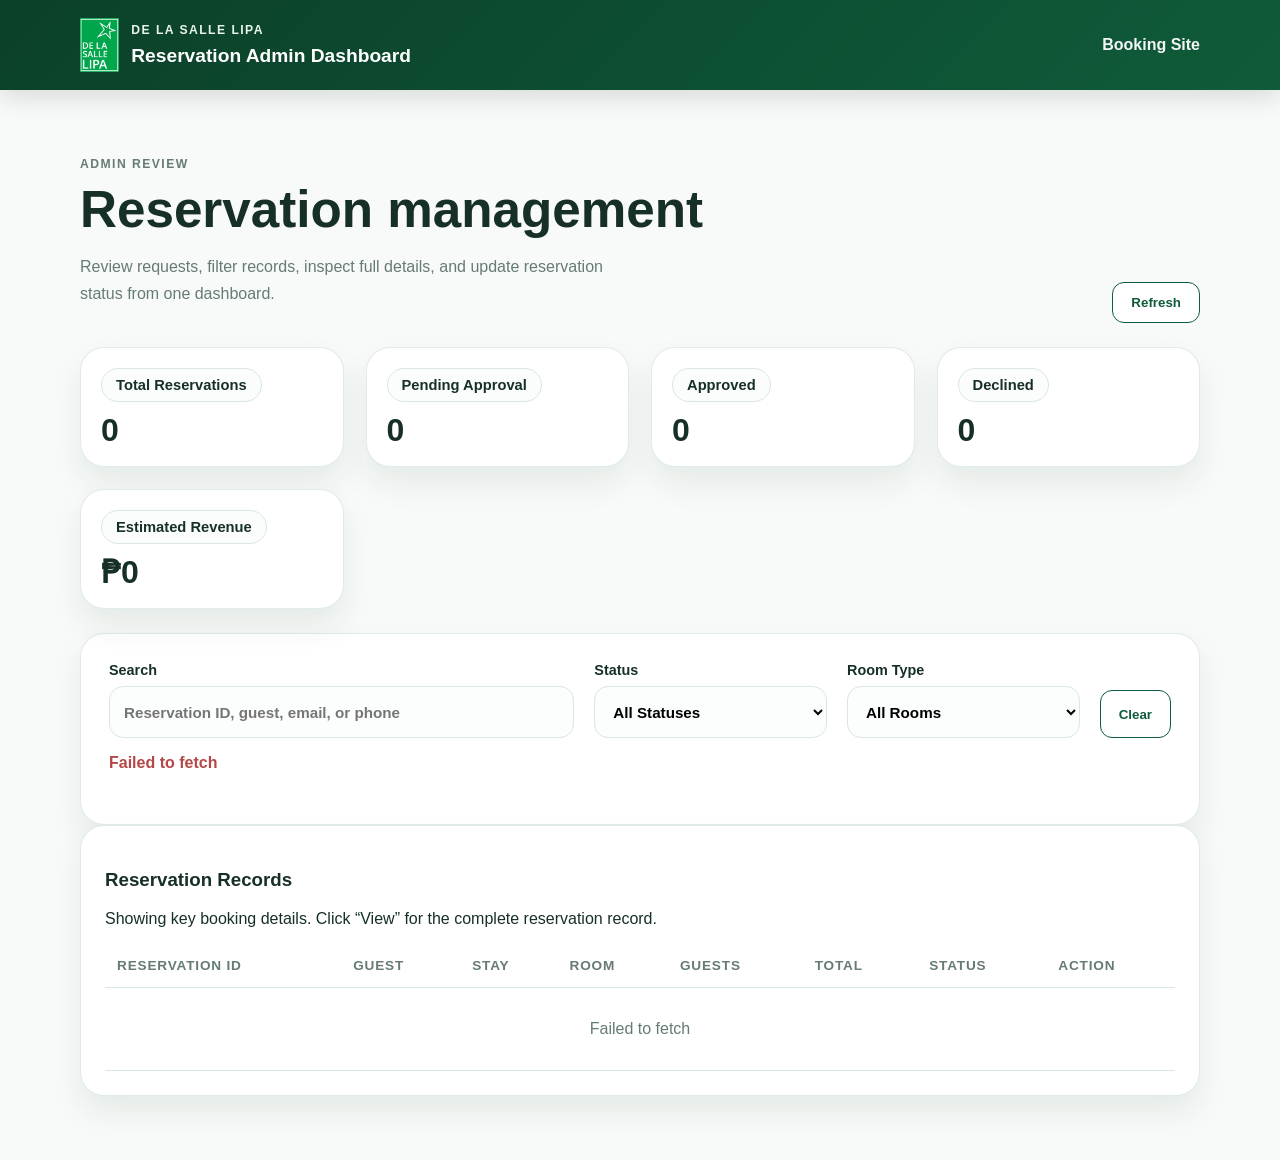
<file: DLSL_HR/admin.html>
<!DOCTYPE html>
<html lang="en">
<head>
  <meta charset="UTF-8" />
  <meta name="viewport" content="width=device-width, initial-scale=1.0" />
  <!-- Security Headers (Meta Version) -->

<meta http-equiv="Content-Security-Policy" 
content="default-src 'self' https: data: blob: 'unsafe-inline' 'unsafe-eval'; img-src 'self' https: data:; script-src 'self' https: 'unsafe-inline' 'unsafe-eval'; style-src 'self' https: 'unsafe-inline';">

<meta http-equiv="X-Frame-Options" content="SAMEORIGIN">

<meta http-equiv="X-Content-Type-Options" content="nosniff">

<meta name="referrer" content="strict-origin-when-cross-origin">

<meta http-equiv="Permissions-Policy" 
content="camera=(), microphone=(), geolocation=(), payment=()">
  <title>DLSL Reservation Admin</title>
  <link rel="preconnect" href="https://fonts.googleapis.com">
  <link rel="preconnect" href="https://fonts.gstatic.com" crossorigin>
  <link href="https://fonts.googleapis.com/css2?family=Inter:wght@400;500;600;700;800&display=swap" rel="stylesheet">
  <link rel="stylesheet" href="styles.css" />
</head>
<body class="admin-body">
  <header class="site-header compact">
    <div class="container nav-wrap">
      <div class="brand-group">
        <div class="brand-mark">
          <a href="index.html">
            <img src="dlsl_logo.png" alt="De La Salle Lipa Logo" class="logo-img">
          </a>
        </div>

        <div class="brand-text">
          <p class="eyebrow">De La Salle Lipa</p>
          <h1 class="brand-title">Reservation Admin Dashboard</h1>
        </div>
      </div>

      <nav>
        <a href="index.html">Booking Site</a>
      </nav>
    </div>
  </header>

  <main class="section admin-shell">
    <div class="container">
      <div class="dashboard-top">
        <div>
          <p class="eyebrow admin-eyebrow">Admin Review</p>
          <h2>Reservation management</h2>
          <p>Review requests, filter records, inspect full details, and update reservation status from one dashboard.</p>
        </div>

        <div class="dashboard-actions">
          <button class="btn btn-secondary" id="refreshBtn" type="button">Refresh</button>
        </div>
      </div>

      <section class="stats-grid admin-stats-grid">
        <div class="card stat-card stat-card-total">
          <span>Total Reservations</span>
          <strong id="totalCount">0</strong>
        </div>
        <div class="card stat-card stat-card-pending">
          <span>Pending Approval</span>
          <strong id="pendingCount">0</strong>
        </div>
        <div class="card stat-card stat-card-approved">
          <span>Approved</span>
          <strong id="approvedCount">0</strong>
        </div>
        <div class="card stat-card stat-card-declined">
          <span>Declined</span>
          <strong id="declinedCount">0</strong>
        </div>
        <div class="card stat-card stat-card-revenue">
          <span>Estimated Revenue</span>
          <strong id="revenueCount">₱0</strong>
        </div>
      </section>

<section class="card admin-filter-card">
  <div class="admin-filter-grid">
    <label>
      Search
      <input type="text" id="searchInput" placeholder="Reservation ID, guest, email, or phone">
    </label>

    <label>
      Status
      <select id="statusFilter">
        <option value="">All Statuses</option>
        <option value="Pending Approval">Pending Approval</option>
        <option value="Approved">Approved</option>
        <option value="Rejected">Rejected</option>
      </select>
    </label>

    <label>
      Room Type
      <select id="roomFilter">
        <option value="">All Rooms</option>
        <option value="Standard Room">Standard Room</option>
        <option value="Executive Room">Executive Room</option>
        <option value="Family Suite">Family Suite</option>
      </select>
    </label>

    <div class="admin-filter-actions">
      <button class="btn btn-secondary" id="clearFiltersBtn" type="button">Clear</button>
    </div>
  </div>

  <p id="adminMessage" class="form-message"></p>
</section>
      <section class="card table-card admin-table-card">
        <div class="table-header admin-table-header">
          <div>
            <h3>Reservation Records</h3>
            <p class="admin-subtext">Showing key booking details. Click “View” for the complete reservation record.</p>
          </div>
        </div>

        <div class="table-wrap">
          <table class="admin-table-clean">
            <thead>
              <tr>
                <th>Reservation ID</th>
                <th>Guest</th>
                <th>Stay</th>
                <th>Room</th>
                <th>Guests</th>
                <th>Total</th>
                <th>Status</th>
                <th>Action</th>
              </tr>
            </thead>
            <tbody id="recordsBody">
              <tr>
                <td colspan="8" class="empty-state">No data yet. Connect this page to your Apps Script web app.</td>
              </tr>
            </tbody>
          </table>
        </div>
      </section>
    </div>
  </main>

  <div id="reservationModal" class="room-modal">
    <div class="room-modal-content admin-modal-content">
      <button class="room-modal-close" id="closeReservationModal" type="button">&times;</button>

      <div class="admin-modal-top">
        <div>
          <p class="eyebrow admin-eyebrow">Reservation Details</p>
          <h3 id="modalReservationTitle">Reservation</h3>
        </div>
        <span id="modalStatusBadge" class="status-badge status-neutral">Pending</span>
      </div>

      <div class="admin-detail-grid">
        <div class="admin-detail-card">
          <h4>Guest Information</h4>
          <div class="detail-list">
            <div><span>Full Name: </span><strong id="detailFullName"></strong></div>
            <div><span>Email: </span><strong id="detailEmail"></strong></div>
            <div><span>Phone: </span><strong id="detailPhone"></strong></div>
            <div><span>Affiliation: </span><strong id="detailAffiliation"></strong></div>
          </div>
        </div>

        <div class="admin-detail-card">
          <h4>Booking Schedule</h4>
          <div class="detail-list">
            <div><span>Check-In:: </span><strong id="detailCheckIn"></strong></div>
            <div><span>Check-In Time: </span><strong id="detailCheckInTime"></strong></div>
            <div><span>Check-Out: </span><strong id="detailCheckOut"></strong></div>
            <div><span>Check-Out Time: </span><strong id="detailCheckOutTime"></strong></div>
          </div>
        </div>

        <div class="admin-detail-card">
          <h4>Reservation Details</h4>
          <div class="detail-list">
            <div><span>Reservation ID: </span><strong id="detailReservationId"></strong></div>
            <div><span>Timestamp: </span><strong id="detailTimestamp"></strong></div>
            <div><span>Room Type: </span><strong id="detailRoomType"></strong></div>
            <div><span>Guests: </span><strong id="detailGuests"></strong></div>
          </div>
        </div>

        <div class="admin-detail-card">
          <h4>Charges</h4>
          <div class="detail-list">
            <div><span>Room Rate: </span><strong id="detailRoomRate"></strong></div>
            <div><span>Nights: </span><strong id="detailNights"></strong></div>
            <div><span>Late Checkout Fee: </span><strong id="detailLateFee"></strong></div>
            <div><span>Total Expenses: </span><strong id="detailTotalExpenses"></strong></div>
          </div>
        </div>

        <div class="admin-detail-card admin-detail-card-wide">
          <h4>Special Requests: </h4>
          <p id="detailSpecialRequests" class="detail-paragraph">—</p>
        </div>

        <div class="admin-detail-card admin-detail-card-wide">
          <h4>Admin Review: </h4>
          <div class="detail-list">
            <div><span>Reviewed By: </span><strong id="detailReviewedBy"></strong></div>
            <div><span>Reviewed At: </span><strong id="detailReviewedAt"></strong></div>
          </div>

          <label class="admin-remarks-label">
            Admin Remarks
            <textarea id="modalAdminRemarks" rows="4" placeholder="Add remarks before approving or declining"></textarea>
          </label>
        </div>
      </div>

      <div class="room-modal-actions">
        <button id="modalApproveBtn" class="btn-approve" type="button">Approve</button>
        <button id="modalDeclineBtn" class="btn-decline" type="button">Decline</button>
        <button id="closeReservationModalBtn" class="btn btn-secondary" type="button">Close</button>
      </div>
    </div>
  </div>

  <script src="admin.js"></script>
</body>
</html>
</file>
<file: DLSL_HR/styles.css>
:root {
  --dlsl-green: #0f5b3a;
  --dlsl-green-dark: #0b4029;
  --dlsl-green-soft: #eaf4ef;
  --dlsl-gold: #c8a44d;
  --ink: #173027;
  --muted: #667b73;
  --line: #d9e7df;
  --white: #ffffff;
  --bg: #f7faf8;
  --danger: #b44747;
  --success: #2e7d32;
  --warning: #8a6d1f;
  --shadow: 0 16px 32px rgba(13, 56, 36, 0.08);
}

* { box-sizing: border-box; }
html { scroll-behavior: smooth; }

body {
  margin: 0;
  font-family: 'Inter', sans-serif;
  color: var(--ink);
  background: var(--bg);
}

a { color: inherit; text-decoration: none; }
img { max-width: 100%; }

.container {
  width: min(1120px, calc(100% - 32px));
  margin: 0 auto;
}

.site-header {
  background: linear-gradient(135deg, var(--dlsl-green-dark), var(--dlsl-green));
  color: var(--white);
  position: sticky;
  top: 0;
  z-index: 20;
  box-shadow: 0 8px 24px rgba(0,0,0,0.12);
}

.site-header.compact { position: static; }

.nav-wrap {
  display: flex;
  justify-content: space-between;
  align-items: center;
  padding: 18px 0;
}

.brand-mark {
  display: flex;
  align-items: center;
  justify-content: center;
  width: auto;
  height: auto;
  background: transparent;
  box-shadow: none;
  border-radius: 0;
  overflow: auto;
  flex-shrink: 0;
}

.logo-img {
  height: 54px;
  width: auto;
  display: block;
  object-fit: contain;
}

.brand-group {
  display: flex;
  align-items: center;
  gap: 12px;
}

.brand-text {
  display: flex;
  flex-direction: column;
}

nav {
  display: flex;
  gap: 18px;
  flex-wrap: wrap;
}

nav a {
  font-weight: 600;
  opacity: 0.95;
}

.eyebrow {
  text-transform: uppercase;
  letter-spacing: 0.12em;
  font-size: 0.76rem;
  margin: 0 0 8px;
  font-weight: 700;
  color: var(--dlsl-green-soft);
}
.hero-eyebrow {
  color: var(--dlsl-green);
}


.brand-title {
  margin: 0;
  font-size: 1.2rem;
}

.hero {
  padding: 76px 0 48px;
  background:
    radial-gradient(circle at top right, rgba(200,164,77,0.18), transparent 24%),
    linear-gradient(180deg, rgba(15,91,58,0.08), rgba(255,255,255,0));
}

.hero-grid,
.booking-layout {
  display: grid;
  grid-template-columns: 1.35fr 0.85fr;
  gap: 28px;
  align-items: flex-start;
}

.booking-summary {
  position: sticky;
  top: 120px;
  height: fit-content;
}

.hero h2,
.section-heading h2,
.dashboard-top h2 {
  font-size: clamp(2rem, 4vw, 3.2rem);
  line-height: 1.06;
  margin: 0 0 16px;
}

.hero-copy,
.section-heading p,
.dashboard-top p {
  color: var(--muted);
  line-height: 1.7;
  max-width: 62ch;
}

.hero-actions,
.form-actions,
.dashboard-actions {
  display: flex;
  gap: 12px;
  align-items: center;
  flex-wrap: wrap;
  margin-top: 24px;
}

.hero-badges {
  display: flex;
  flex-wrap: wrap;
  gap: 10px;
  margin-top: 22px;
}

.hero-badges span,
.status-box,
.stat-card {
  padding: 22px 20px;
  border-radius: 22px;
  box-shadow: 0 10px 24px rgba(13, 56, 36, 0.06);
  min-height: 120px;
  display: flex;
  flex-direction: column;
  justify-content: space-between;
}

.stat-card span {
  display: inline-flex;
  align-self: flex-start;
  border: 1px solid var(--line);
  background: #fbfdfc;
  padding: 8px 14px;
  border-radius: 999px;
  font-size: 0.92rem;
  font-weight: 600;
}

.stat-card strong {
  display: block;
  margin-top: 18px;
  font-size: 2.1rem;
  line-height: 1;
  color: var(--ink);
}

.btn {
  display: inline-flex;
  align-items: center;
  justify-content: center;
  border-radius: 12px;
  padding: 12px 18px;
  font-weight: 700;
  border: 1px solid transparent;
  cursor: pointer;
}

.btn-primary {
  background: var(--dlsl-green);
  color: var(--white);
}

.btn-secondary {
  background: var(--white);
  color: var(--dlsl-green);
  border-color: var(--dlsl-green);
}

.card {
  background: var(--white);
  border: 1px solid rgba(15,91,58,0.12);
  border-radius: 24px;
  box-shadow: var(--shadow);
}

.hero-card,
.booking-summary,
.table-card {
  padding: 24px;
}

.steps {
  padding-left: 18px;
  color: var(--muted);
  line-height: 1.7;
}

.summary-strip {
  display: grid;
  grid-template-columns: 1fr 1fr;
  gap: 12px;
  margin-top: 18px;
}

.summary-strip div {
  background: var(--dlsl-green-soft);
  border-radius: 18px;
  padding: 16px;
}

.summary-strip span,
.status-box span {
  display: block;
  color: var(--muted);
  margin-top: 6px;
}

.section {
  padding: 64px 0;
}

.section-accent {
  background: linear-gradient(180deg, #f0f7f3, #f8fbf9);
}

.section-heading {
  text-align: center;
  margin-bottom: 28px;
}

.section-heading.left {
  text-align: left;
}

.room-grid,
.stats-grid {
  display: grid;
  grid-template-columns: repeat(3, minmax(0, 1fr));
  gap: 22px;
}

.stats-grid {
  grid-template-columns: repeat(4, 1fr);
  margin-bottom: 24px;
}

.room-card {
  overflow: hidden;
  display: flex;
  flex-direction: column;
  min-width: 0;
}

.room-image {
  width: 100%;
  height: 220px;
  object-fit: cover;
  display: block;
}

.room-body {
  padding: 22px;
}

.room-body p,
.room-body li,
.info-list li {
  color: var(--muted);
  line-height: 1.7;
}

.room-card-top {
  display: flex;
  justify-content: space-between;
  align-items: center;
  gap: 12px;
  margin-bottom: 10px;
}

.room-card-top h3 {
  margin: 0;
}

.room-rate {
  background: var(--dlsl-green);
  color: var(--white);
  padding: 6px 12px;
  border-radius: 999px;
  font-size: 0.82rem;
  font-weight: 700;
  white-space: nowrap;
}

.booking-form {
  padding: 24px;
}

.form-grid {
  display: grid;
  grid-template-columns: repeat(2, 1fr);
  gap: 16px;
  margin-bottom: 16px;
}

label {
  display: flex;
  flex-direction: column;
  gap: 8px;
  font-weight: 600;
  font-size: 0.94rem;
}

input,
select,
textarea {
  width: 100%;
  border-radius: 14px;
  border: 1px solid var(--line);
  padding: 13px 14px;
  font: inherit;
  background: #fff;
}

input:focus,
select:focus,
textarea:focus {
  outline: 2px solid rgba(15, 91, 58, 0.14);
  border-color: var(--dlsl-green);
}

.info-list {
  padding-left: 18px;
}

.status-box {
  border-radius: 18px;
  margin-top: 14px;
}

.status-box.pending {
  background: #fff6df;
  border-color: #f0ddb1;
}

.status-box.neutral {
  background: var(--dlsl-green-soft);
}

.site-footer {
  background: var(--dlsl-green-dark);
  color: var(--white);
  padding: 28px 0;
}

.footer-wrap {
  display: flex;
  justify-content: space-between;
  gap: 20px;
  align-items: center;
}

.form-message {
  min-height: 24px;
  font-weight: 600;
}

.form-message.success {
  color: var(--success);
}

.form-message.error {
  color: var(--danger);
}

.dashboard-top {
  display: flex;
  justify-content: space-between;
  gap: 20px;
  align-items: end;
  margin-bottom: 24px;
}

.stat-card {
  padding: 20px;
}

.stat-card strong {
  display: block;
  font-size: 2rem;
  margin-top: 10px;
}

.table-wrap {
  overflow-x: auto;
}

table {
  width: 100%;
  border-collapse: collapse;
}

th,
td {
  padding: 14px 12px;
  border-bottom: 1px solid var(--line);
  text-align: left;
  vertical-align: top;
}

th {
  color: var(--muted);
  font-size: 0.85rem;
  text-transform: uppercase;
  letter-spacing: 0.06em;
}

.status-pill {
  display: inline-block;
  border-radius: 999px;
  padding: 6px 10px;
  font-size: 0.82rem;
  font-weight: 700;
}

.status-pending {
  background: #fff7e6;
  color: #92400e;
  border-color: #fcd34d;
}

.status-approved {
  background: #e8f5ee;
  color: #166534;
  border-color: #bbf7d0;
}

.status-declined {
  background: #fdecec;
  color: #991b1b;
  border-color: #fecaca;
}

.status-neutral {
  background: #f3f4f6;
  color: #374151;
  border-color: #d1d5db;
}

/* ADMIN FILTER SPACING FIX */

.admin-filter-card{
  padding: 28px 28px 30px;
}

.admin-filter-grid{
  display: grid;
  grid-template-columns: 2fr 1fr 1fr auto;
  gap: 20px;
  align-items: end;
}

.admin-filter-grid label{
  display: flex;
  flex-direction: column;
  gap: 8px;
  font-size: 0.9rem;
  font-weight: 600;
}

.admin-filter-grid input,
.admin-filter-grid select{
  height: 52px;
  padding: 0 14px;
  border-radius: 14px;
  border: 1px solid var(--line);
  background: #fcfdfd;
  font-size: 0.95rem;
}

.admin-filter-actions{
  display: flex;
  align-items: center;
  gap: 12px;
}

.admin-filter-actions button{
  height: 48px;
  padding: 0 18px;
}

.admin-controls {
  display: grid;
  gap: 8px;
}

.admin-controls select,
.admin-controls input {
  min-width: 180px;
}

.inline-btn {
  padding: 10px 12px;
  border-radius: 10px;
  border: none;
  background: var(--dlsl-green);
  color: var(--white);
  font-weight: 700;
  cursor: pointer;
}

.empty-state {
  text-align: center;
  color: var(--muted);
  padding: 32px 12px;
}

.status-badge {
  display: inline-flex;
  align-items: center;
  justify-content: center;
  min-width: 120px;
  padding: 0.45rem 0.8rem;
  border-radius: 999px;
  font-size: 0.88rem;
  font-weight: 700;
  line-height: 1;
  border: 1px solid transparent;
}

.action-buttons {
  display: flex;
  gap: 8px;
  flex-wrap: wrap;
}

.btn-approve,
.btn-decline {
  border: none;
  padding: 9px 14px;
  border-radius: 10px;
  font-size: 13px;
  font-weight: 700;
  cursor: pointer;
  transition: 0.2s ease;
  box-shadow: 0 6px 14px rgba(0, 0, 0, 0.08);
}

.btn-approve {
  background: #e8f5ee;
  color: #166534;
  border: 1px solid #bbf7d0;
}

.btn-approve:hover {
  background: #dff3e7;
  transform: translateY(-1px);
}

.btn-decline {
  background: #fdecec;
  color: #991b1b;
  border: 1px solid #fecaca;
}

.btn-decline:hover {
  background: #fbe2e2;
  transform: translateY(-1px);
}
.booking-cost-box {
  margin-top: 20px;
  border: 1px solid var(--line);
  border-radius: 18px;
  padding: 18px;
  background: #f8fbf9;
}

.cost-row {
  display: flex;
  justify-content: space-between;
  padding: 6px 0;
  font-weight: 600;
}

.total-row {
  border-top: 1px solid var(--line);
  margin-top: 10px;
  padding-top: 10px;
  font-size: 1.2rem;
  color: var(--dlsl-green);
}

.booking-cost-box{
margin-top:20px;
border:1px solid var(--line);
border-radius:18px;
padding:18px;
background:#f8fbf9;
}

.cost-row{
display:flex;
justify-content:space-between;
padding:6px 0;
font-weight:600;
}

.total-row{
border-top:1px solid var(--line);
margin-top:10px;
padding-top:10px;
font-size:1.2rem;
color:var(--dlsl-green);
}

.interactive-room {
  cursor: pointer;
  position: relative;
  overflow: hidden;
  transition: transform 0.35s ease, box-shadow 0.35s ease;
}

.interactive-room:hover {
  transform: translateY(-14px);
  box-shadow: 0 24px 40px rgba(13, 56, 36, 0.22);
}

.interactive-room .room-image {
  transition: transform 0.35s ease, filter 0.35s ease;
}

.interactive-room:hover .room-image {
  transform: scale(1.08);
  filter: brightness(1.08);
}

.interactive-room .room-body {
  transition: transform 0.3s ease;
}

.interactive-room:hover .room-body {
  transform: translateY(-4px);
}

.room-details-btn {
  margin-top: 14px;
  border: none;
  background: var(--dlsl-green);
  color: var(--white);
  padding: 10px 14px;
  border-radius: 12px;
  font-weight: 700;
  cursor: pointer;
  transition: transform 0.2s ease, background 0.2s ease;
}

.room-details-btn:hover {
  background: var(--dlsl-green-dark);
  transform: scale(1.04);
}
.room-details-btn {
  margin-top: 14px;
  border: none;
  background: var(--dlsl-green);
  color: var(--white);
  padding: 10px 14px;
  border-radius: 12px;
  font-weight: 700;
  cursor: pointer;
  transition:
    transform 0.2s ease,
    background 0.2s ease,
    box-shadow 0.2s ease;
}

.room-details-btn:hover {
  background: var(--dlsl-green-dark);
  transform: translateY(-2px);
  box-shadow: 0 10px 20px rgba(11, 64, 41, 0.18);
}
.room-details-btn {
  margin-top: 14px;
  border: none;
  background: var(--dlsl-green);
  color: var(--white);
  padding: 10px 14px;
  border-radius: 12px;
  font-weight: 700;
  cursor: pointer;
  transition: 0.2s ease;
}

.room-details-btn:hover {
  background: var(--dlsl-green-dark);
  transform: translateY(-1px);
}

.room-modal {
  position: fixed;
  inset: 0;
  background: rgba(0, 0, 0, 0.45);
  display: none;
  align-items: center;
  justify-content: center;
  padding: 20px;
  z-index: 999;
}

.room-modal.show {
  display: flex;
}

.room-modal-content {
  width: min(700px, 100%);
  background: var(--white);
  border-radius: 24px;
  padding: 24px;
  position: relative;
  box-shadow: 0 24px 50px rgba(0, 0, 0, 0.2);
  animation: modalPop 0.25s ease;
}
.room-modal-content {
  max-height: 88vh;
  overflow-y: auto;
}

@keyframes modalPop {
  from {
    opacity: 0;
    transform: translateY(18px) scale(0.97);
  }
  to {
    opacity: 1;
    transform: translateY(0) scale(1);
  }
}

.room-modal-image {
  width: 100%;
  height: 280px;
  object-fit: cover;
  border-radius: 18px;
  margin-bottom: 18px;
}

.room-modal-close {
  position: absolute;
  top: 14px;
  right: 16px;
  border: none;
  background: rgba(0,0,0,0.08);
  width: 38px;
  height: 38px;
  border-radius: 50%;
  font-size: 1.4rem;
  cursor: pointer;
}

.modal-room-price {
  color: var(--dlsl-green);
  font-weight: 800;
  font-size: 1.05rem;
  margin: 8px 0 12px;
}

.room-modal-actions {
  display: flex;
  gap: 12px;
  flex-wrap: wrap;
  margin-top: 18px;
}
@media (max-width: 920px) {
  .hero-grid,
  .booking-layout,
  .room-grid,
  .stats-grid,
  .summary-strip,
  .footer-wrap,
  .dashboard-top {
    grid-template-columns: 1fr;
    display: grid;
  }

  .form-grid {
    grid-template-columns: 1fr;
  }

  .nav-wrap {
    flex-direction: column;
    align-items: start;
  }
  .table-wrap {
  overflow-x: auto;
}

table {
  min-width: 2200px;
}

td input[type="text"] {
  min-width: 180px;
}

td {
  white-space: nowrap;
}

.admin-shell {
  padding-top: 40px;
}

.admin-eyebrow {
  color: var(--dlsl-green);
}

.admin-stats-grid {
  display: grid;
  grid-template-columns: repeat(5, minmax(180px, 1fr));
  gap: 18px;
  margin-bottom: 24px;
}

.stat-card-total span { color: var(--muted); }
.stat-card-pending span { color: #92400e; }
.stat-card-approved span { color: #166534; }
.stat-card-declined span { color: #991b1b; }
.stat-card-revenue span { color: var(--dlsl-green); }

.admin-filter-card {
  padding: 20px 22px;
  margin-bottom: 24px;
  border-radius: 22px;
}

.admin-filter-grid {
  display: grid;
  grid-template-columns: 2fr 1fr 1fr auto;
  gap: 14px;
  align-items: end;
}

.admin-filter-grid label {
  gap: 6px;
  font-size: 0.88rem;
  color: var(--muted);
}

.admin-filter-grid input,
.admin-filter-grid select {
  height: 48px;
  border-radius: 14px;
  background: #fcfdfd;
}

.admin-filter-actions {
  display: flex;
  gap: 10px;
  align-items: end;
}
#adminMessage {
  margin-top: 14px;
  font-size: 0.95rem;
}
.admin-table-card {
  padding: 0;
  overflow: hidden;
}

.admin-table-header {
  padding: 24px 24px 0;
}

.admin-subtext {
  margin: 8px 0 0;
  color: var(--muted);
}

.admin-table-clean th {
  position: sticky;
  top: 0;
  background: #f8fbf9;
  z-index: 1;
}

.admin-table-clean tbody tr:hover {
  background: #f9fcfa;
}

.table-primary {
  font-weight: 700;
}

.table-secondary {
  margin-top: 4px;
  color: var(--muted);
  font-size: 0.88rem;
}

.table-money {
  font-weight: 700;
  color: var(--dlsl-green);
}

.btn-view {
  padding: 10px 14px;
}

.admin-modal-content {
  width: min(1000px, 100%);
  max-height: 88vh;
  overflow-y: auto;
  padding: 28px;
}
.admin-modal-top {
  display: flex;
  justify-content: space-between;
  align-items: start;
  gap: 12px;
  margin-bottom: 18px;
}

.admin-detail-grid {
  display: grid;
  grid-template-columns: repeat(2, minmax(0, 1fr));
  gap: 18px;
}

.admin-detail-card {
  border: 1px solid var(--line);
  border-radius: 18px;
  padding: 18px;
  background: #fbfdfc;
  display: flex;
flex-direction: column;
gap: 14px;
}

.admin-detail-card h4 {
  margin: 0 0 14px;
}

.admin-detail-card-wide {
  grid-column: 1 / -1;
}

.detail-list {
  display: grid;
  gap: 12px;
}

.detail-list div {
  display: flex;
  justify-content: space-between;
  align-items: flex-start;
  gap: 16px;
  border-bottom: 1px dashed rgba(15, 91, 58, 0.12);
  padding: 0 0 12px;
}

.detail-list div:last-child {
  border-bottom: none;
  padding-bottom: 0;
}

.detail-list span {
  color: var(--muted);
  min-width: 140px;
  flex-shrink: 0;
}

.detail-list strong {
  text-align: right;
  flex: 1;
  word-break: break-word;
}

.detail-paragraph {
  margin: 0;
  color: var(--muted);
  line-height: 1.7;
}

.admin-remarks-label {
  margin-top: 16px;
}

.admin-remarks-label textarea {
  margin-top: 8px;
}

@media (max-width: 920px) {
  .admin-stats-grid {
    grid-template-columns: repeat(2, minmax(0, 1fr));
  }

  .admin-filter-grid {
    grid-template-columns: 1fr;
  }

  .admin-detail-grid {
    grid-template-columns: 1fr;
  }
}

@media (max-width: 700px) {
  .admin-modal-top {
    flex-direction: column;
  }

  .detail-list div {
    flex-direction: column;
    gap: 6px;
  }

  .detail-list span,
  .detail-list strong {
    min-width: 0;
    text-align: left;
  }
}
}
</file>
